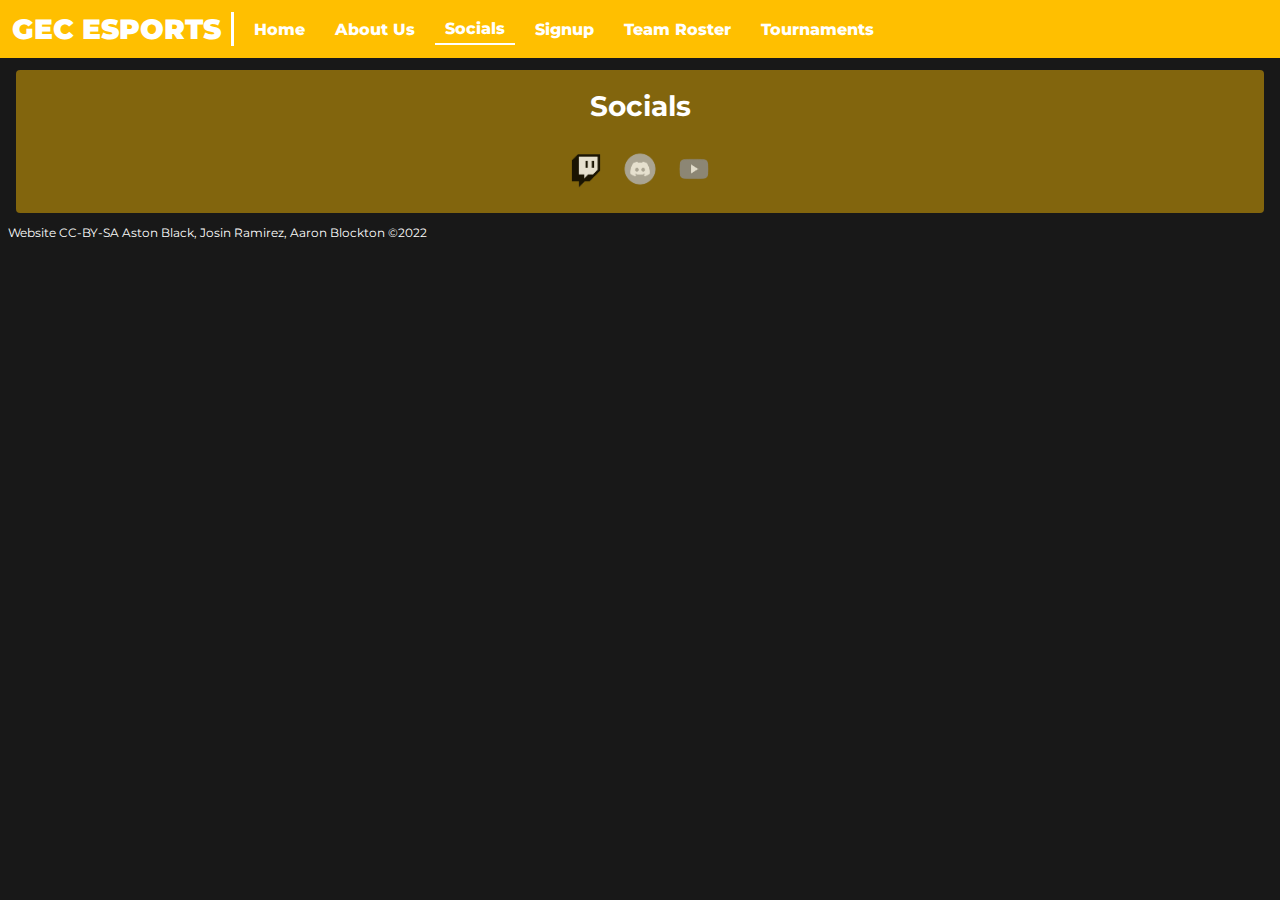
<file: socials.html>
<!DOCTYPE html>
<html>

<head>
    <meta charset="UTF-8">

    <meta name="viewport" content="width=device-width, initial-scale=1.0">
    <title> GEC Esports </title>
    <link rel="preconnect" href="https://fonts.googleapis.com">
    <link rel="preconnect" href="https://fonts.gstatic.com" crossorigin="">
    <link href="https://fonts.googleapis.com/css2?family=Montserrat:ital,wght@0,300;0,400;0,500;0,600;0,700;1,300;1,400;1,500;1,600;1,700&amp;display=swap" rel="stylesheet">
    <link href="https://fonts.googleapis.com/icon?family=Material+Icons" rel="stylesheet">
    <link href="https://fonts.googleapis.com/icon?family=Material+Icons+Outlined" rel="stylesheet">
    <link href="/css/main.css" rel="stylesheet">
    <link rel="icon" href="assets/img/owl.png">

</head>

<body>
    <nav id="navBar">
        <div class="navTitle"> GEC ESPORTS </div>
        <a class="navItem" href="index.html"> Home </a>
        <a class="navItem" href="about-us.html"> About Us </a>
        <a class="navItem active" href="#"> Socials </a>
        <a class="navItem" href="signup.html"> Signup </a>
        <a class="navItem" href="roster.html"> Team Roster </a>
        <a class="navItem" href="tournaments.html"> Tournaments </a>
    </nav>

    <div id="section" class="align-center">
        <div class="section-header">Socials</div>
        <div class="section-body">
            <div class="playerSocials">
                <a class="social" href="https://twitch.tv/gecesports">
                    <img class="socialImg" src="/assets/img/social/logo-3.png" width="50px">
                </a>
                <a class="social" href="https://discord.gg/GuHDsP4HnM">
                    <img class="socialImg" src="/assets/img/social/logo-7.png" width="50px">
                </a>
                <a class="social" href="https://tinyurl.com/MrRobYT">
                    <img class="socialImg" src="/assets/img/social/logo-5.png" width="50px">
                </a>
            </div>
        </div>
    </div>

    <p class="copyright" style="font-size: 12px"> Website CC-BY-SA Aston Black, Josin Ramirez, Aaron Blockton ©2022 </p>
</body>

</html>
</file>
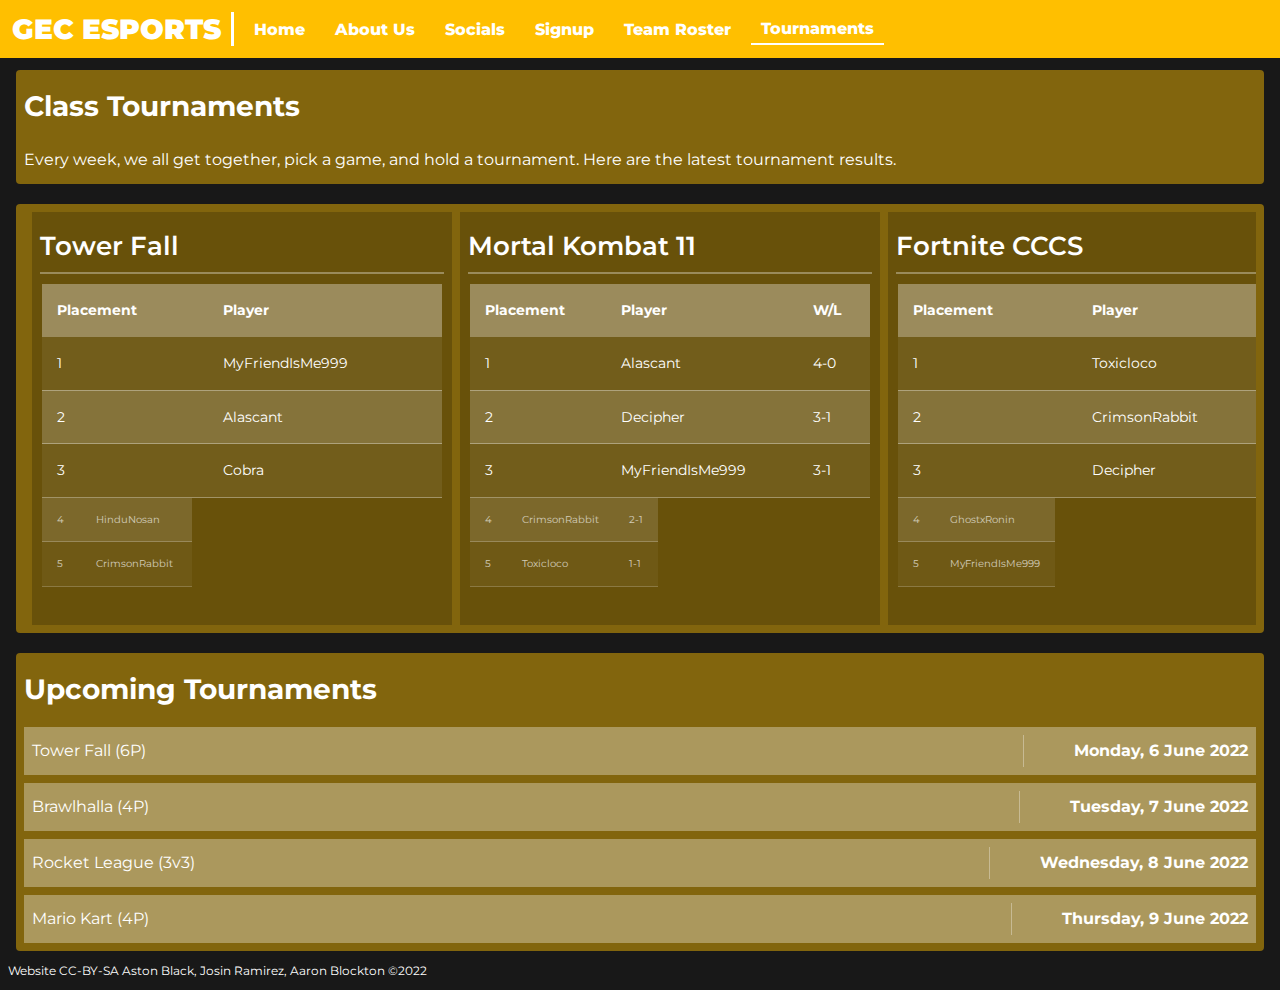
<file: tournaments.html>
<!DOCTYPE html>
<html>

<head>
    <meta charset="UTF-8">

    <meta name="viewport" content="width=device-width, initial-scale=1.0">
    <title> GEC Esports </title>
    <link rel="preconnect" href="https://fonts.googleapis.com">
    <link rel="preconnect" href="https://fonts.gstatic.com" crossorigin="">
    <link href="https://fonts.googleapis.com/css2?family=Montserrat:ital,wght@0,300;0,400;0,500;0,600;0,700;1,300;1,400;1,500;1,600;1,700&amp;display=swap" rel="stylesheet">
    <link href="https://fonts.googleapis.com/icon?family=Material+Icons" rel="stylesheet">
    <link href="https://fonts.googleapis.com/icon?family=Material+Icons+Outlined" rel="stylesheet">
    <link href="css/tournaments.css" rel="stylesheet">
    <link href="css/main.css" rel="stylesheet">
    <link rel="icon" href="/assets/img/owl.png">
</head>

<body>
    <nav id="navBar">
        <div class="navTitle"> GEC ESPORTS </div>
        <a class="navItem" href="index.html"> Home </a>
        <a class="navItem" href="about-us.html"> About Us </a>
        <a class="navItem" href="socials.html"> Socials </a>
        <a class="navItem" href="signup.html"> Signup </a>
        <a class="navItem" href="roster.html"> Team Roster </a>
        <a class="navItem active" href="tournaments.html"> Tournaments </a>
    </nav>

    <div id="section">
        <div class="section-header"> Class Tournaments </div>
        <div class="section-body"> Every week, we all get together, pick a game, and hold a tournament. Here are the latest tournament results. </div>
    </div>

    <div id="section">
        <div class="flex">

            <div class="tournament">
                <div class="tournament-name"> Tower Fall </div>
                <table class="table">
                    <thead>
                        <tr>
                            <th> Placement </th>
                            <th> Player </th>
                        </tr>
                    </thead>
                    <tbody>
                        <tr>
                            <td>1</td>
                            <td>MyFriendIsMe999</td>
                        </tr>
                        <tr>
                            <td>2</td>
                            <td>Alascant</td>
                        </tr>
                        <tr>
                            <td>3</td>
                            <td> Cobra</td>
                        </tr>
                    </tbody>
                </table>
                <table class="table-small">
                    <tbody>
                        <tr>
                            <td>4</td>
                            <td>HinduNosan</td>
                        </tr>
                        <tr>
                            <td>5</td>
                            <td>CrimsonRabbit</td>
                        </tr>
                    </tbody>
                </table>
            </div>

            <div class="tournament">
                <div class="tournament-name"> Mortal Kombat 11 </div>
                <table class="table">
                    <thead>
                        <tr>
                            <th> Placement </th>
                            <th> Player </th>
                            <th> W/L </th>
                        </tr>
                    </thead>
                    <tbody>
                        <tr>
                            <td>1</td>
                            <td>Alascant</td>
                            <td>4-0</td>
                        </tr>
                        <tr>
                            <td>2</td>
                            <td>Decipher</td>
                            <td>3-1</td>
                        </tr>
                        <tr>
                            <td>3</td>
                            <td>MyFriendIsMe999</td>
                            <td>3-1</td>
                        </tr>
                    </tbody>
                </table>
                <table class="table-small">
                    <tbody>
                        <tr>
                            <td>4</td>
                            <td>CrimsonRabbit</td>
                            <td>2-1</td>
                        </tr>
                        <tr>
                            <td>5</td>
                            <td>Toxicloco</td>
                            <td>1-1</td>
                        </tr>
                    </tbody>
                </table>
            </div>

            <div class="tournament">
                <table class="table">
                    <div class="tournament-name"> Fortnite CCCS </div>
                    <thead>
                        <tr>
                            <th> Placement </th>
                            <th> Player </th>
                        </tr>
                    </thead>
                    <tbody>
                        <tr>
                            <td>1</td>
                            <td>Toxicloco </td>
                        </tr>
                        <tr>
                            <td>2</td>
                            <td>CrimsonRabbit</td>
                        </tr>
                        <tr>
                            <td>3</td>
                            <td>Decipher</td>
                        </tr>
                    </tbody>
                </table>
                <table class="table-small">
                    <tbody>
                        <tr>
                            <td>4</td>
                            <td>GhostxRonin</td>
                        </tr>
                        <tr>
                            <td>5</td>
                            <td>MyFriendIsMe999</td>
                        </tr>
                    </tbody>
                </table>
            </div>

            <div class="tournament">
                <div class="tournament-name"> Rocket League </div>
                <table class="table">
                    <thead>
                        <tr>
                            <th> Placement </th>
                            <th> Team </th>
                            <th> W/L </th>
                            <th> Points (+/-) </th>
                        </tr>
                    </thead>
                    <tbody>
                        <tr>
                            <td>1</td>
                            <td>Blitzkreig RL </td>
                            <td> 3-0</td>
                            <td> +9 </td>
                        </tr>
                        <tr>
                            <td>2</td>
                            <td>TheeRandoms </td>
                            <td> 2-1 </td>
                            <td> +4 </td>
                        </tr>
                        <tr>
                            <td>3</td>
                            <td>SailorDweebs </td>
                            <td> 2-1 </td>
                            <td> +3 </td>
                        </tr>
                    </tbody>
                </table>
                <table class="table-small">
                    <tbody>
                        <tr>
                            <td>4</td>
                            <td>PowerPuffs </td>
                            <td> 1-2 </td>
                            <td> -3 </td>
                        </tr>
                        <tr>
                            <td>5</td>
                            <td>The Truer Squad </td>
                            <td> 1-2 </td>
                            <td> -5 </td>
                        </tr>
                    </tbody>
                </table>
            </div>
        </div>
    </div>

    <div id="section">
        <div class="section-header"> Upcoming Tournaments</div>
        <div class="section-body">
            <div class="tournamentList">
                <div class="tournamentItem">
                    <a class="tournamentName" href="https://challonge.com/tournaments/signup/rsNNeQBMFF#/signup/toziur24hcm"> Tower Fall (6P)
                    </a>
                    <div class="tournamentDate"> Monday, 6 June 2022</div>
                </div>
                <div class="tournamentItem">
                    <a class="tournamentName" href="https://challonge.com/tournaments/signup/8PxPsG7ABd"> Brawlhalla
                        (4P)</a>
                    <div class="tournamentDate"> Tuesday, 7 June 2022</div>
                </div>
                <div class="tournamentItem">
                    <a class="tournamentName" href="https://challonge.com/tournaments/signup/jMNw3CYjAf"> Rocket League
                        (3v3)</a>
                    <div class="tournamentDate"> Wednesday, 8 June 2022</div>
                </div>
                <div class="tournamentItem">
                    <a class="tournamentName" href="https://challonge.com/tournaments/signup/lNeA0Fc8FM"> Mario Kart
                        (4P)</a>
                    <div class="tournamentDate"> Thursday, 9 June 2022</div>
                </div>
            </div>
        </div>
    </div>

    <p class="copyright" style="font-size: 12px"> Website CC-BY-SA Aston Black, Josin Ramirez, Aaron Blockton ©2022
    </p>
</body>

</html>
</file>
<file: css/main.css>
:root {
    --main-1: #181818;
    --main-2: #c7a62c;
    --main-3: #ffbf00;
    --main-4: #b44546;
}

@font-face {
    font-family: Fallback;
    src: url(/css/fonts/Montserrat/Montserrat-VariableFont_wght.ttf);
}

* {
    font-family: 'Montserrat', Fallback, 'Segoe UI', Tahoma, Geneva, Verdana, sans-serif;
    color: #fff;
    user-select: none;
}

a,
a:visited {
    text-decoration: none;
    color: inherit;
}

body {
    background: var(--main-1);
}

footer {
    display: none;
}

#navBar {
    display: flex;
    align-items: center;
    background: var(--main-3);
    padding: 12px;
    margin: -8px;
    justify-content: flex-start;
}

.navItem {
    padding: 5px 10px;
    font-weight: 800;
    transition: .3s;
    margin-left: 10px;
}

.navItem.active {
    border-bottom: 2px solid;
}

.navItem:hover {
    background: white;
    color: black;
}

#section {
    background: #ffbf0075;
    border-radius: 4px;
    margin: 8px;
    padding: 8px;
    margin-top: 20px;
    line-height: 2;
}

.section-header {
    font-size: 28px;
    font-weight: 700;
    margin-bottom: 10px;
}

.formLink {
    border-bottom: 2px solid;
    transition: .3s;
}

.formLink:hover {
    color: var(--main-2)
}

.navTitle {
    font-size: 28px;
    font-weight: 900;
    padding-right: 10px;
    border-right: 3px solid white;
}

#section.align-right {
    display: flex;
    flex-direction: column;
    text-align: right;
}

.labContainer {
    display: flex;
    flex-direction: row;
    justify-content: space-evenly;
    background: #00000054;
    padding: 12px;
    margin: 8px;
    border-radius: 7px;
}

.labImg {
    border: 2px solid white;
    border-radius: 7px;
    width: 44vw;
}

.bottom {
    margin-bottom: 20px;
}

#section.align-center {
    text-align: center;
}

.socialImg {
    transition: .5s;
}

.socialImg:hover {
    transform: scale(.9);
}
</file>
<file: css/tournaments.css>
.table,
.table-small {
    border-collapse: collapse;
    margin: 10px;
    font-size: 0.9em;
    min-width: 400px;
}

.table thead tr {
    background: #ffffff56;
    text-align: left;
    padding: 14px;
    font-weight: 700;
}

.table th,
.table td,
.table-small th,
.table-small td {
    padding: 12px 15px;
}

.table tbody tr,
.table-small tbody tr {
    background: #ffffff12;
    border-bottom: 1px solid #ffffff56;
}

.table tbody tr:nth-of-type(even),
.table-small tbody tr:nth-of-type(odd) {
    background: #ffffff32
}

.table-small {
    opacity: 0.7;
    font-size: 0.6em;
    min-width: 150px;
    margin-top: -10px;
}

.flex {
    display: flex;
    overflow-y: hidden;
    overflow-x: auto;
}

.tournamentItem {
    display: flex;
    justify-content: space-between;
    background: #ffffff55;
    padding: 8px;
    margin-top: 8px;
}

.tournamentDate {
    border-left: 1px solid #fff5;
    padding-left: 50px;
    font-weight: 700;
}

.tournamentName {
    transition: .3s;
}

.tournamentName:hover {
    color: #ffeba3;
    cursor: pointer;
}

.tournamentName:hover:before {
    content: '> ';
}

.tournament-name {
    font-size: 26px;
    font-weight: 600;
    margin: 8px;
    border-bottom: 2px solid #ffffff55;
}

.tournament {
    background: #00000032;
    margin-left: 8px;
}
</file>
